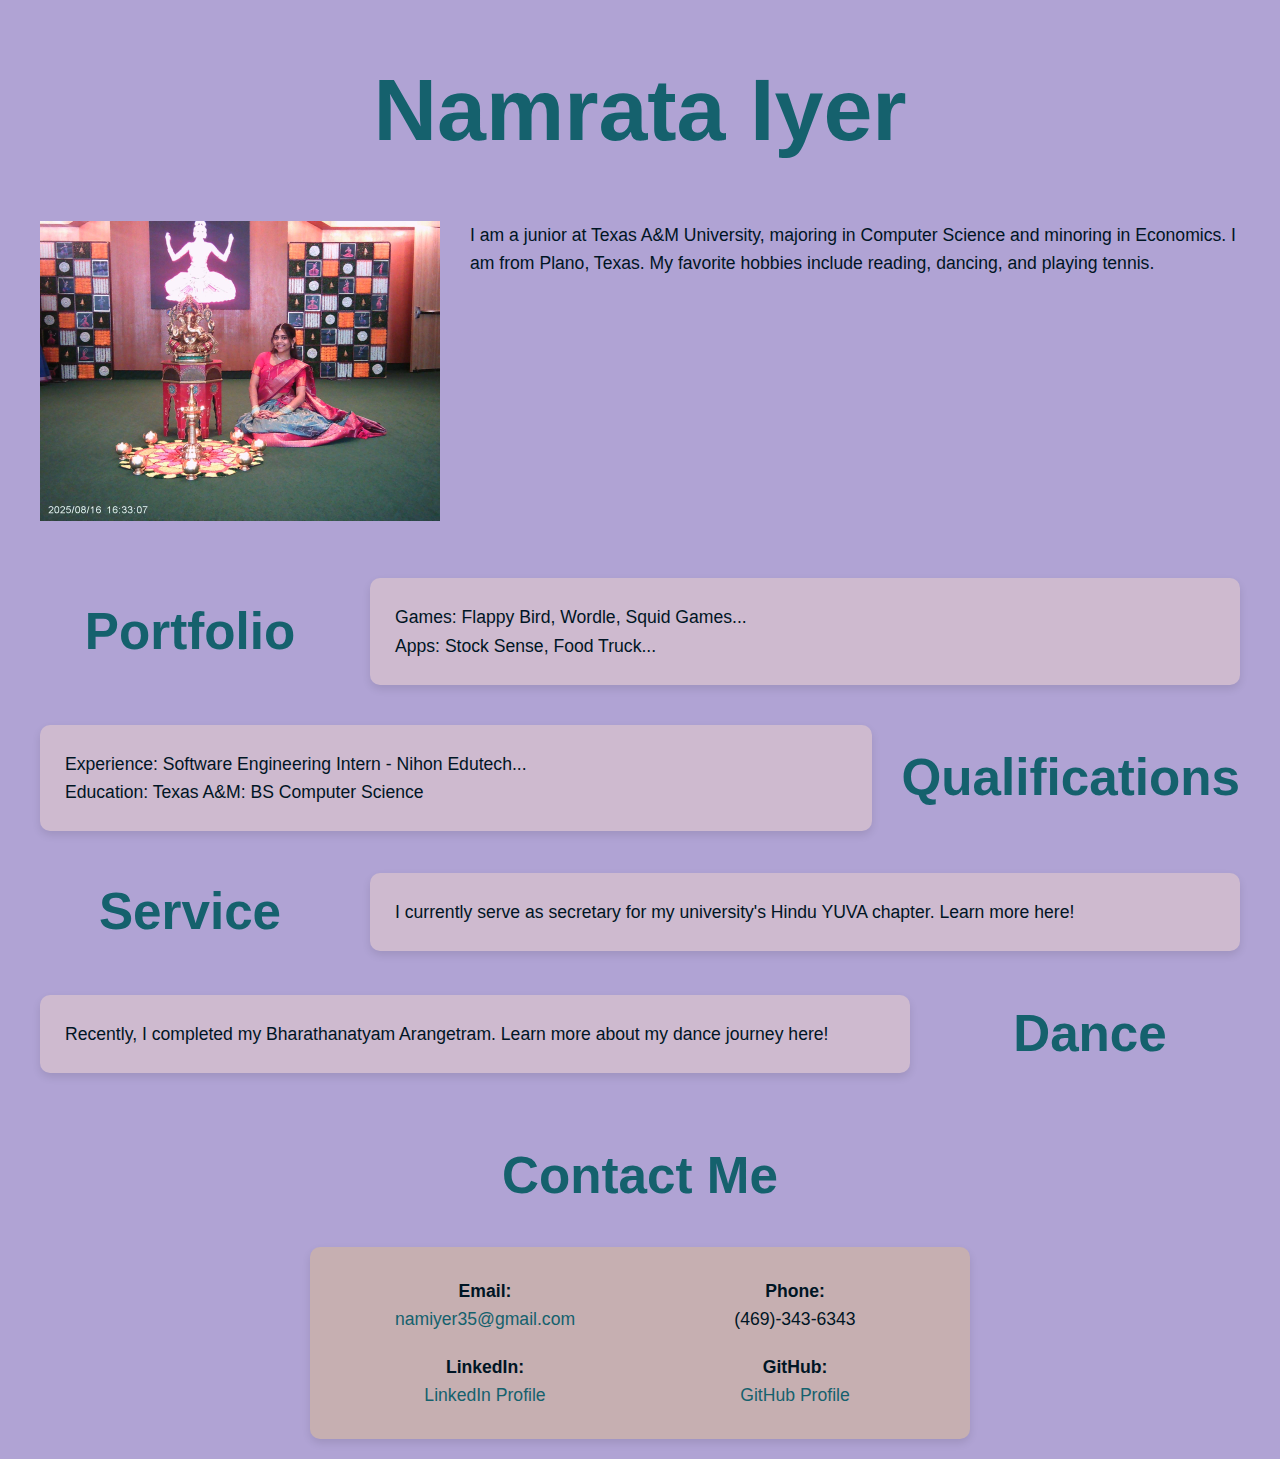
<file: index.html>
<!DOCTYPE html>
<html lang="en">
<head>
    <meta charset="UTF-8">
    <meta name="viewport" content="width=device-width, initial-scale=1.0">
    <title>Namrata Iyer</title>
    <link rel="stylesheet" href="styles.css">
</head>
<body>
    <div class="container">
        <h1 class="main-title">Namrata Iyer</h1>
        <div class="intro">
            <div class="me">
                <!-- i need to add a new image but im waiting for my headshot from career fair lol -->
                <img src="namrata.jpg" alt="namrata" width="400" height="300" object-fit="cover" border-radius="10px" box-shadow="0 4px 8px rgba(0,0,0,0.1);">
            </div>
            <div class="description-box">
                <p>I am a junior at Texas A&M University, majoring in Computer Science and minoring in Economics. I am from Plano, Texas. My favorite hobbies include reading, dancing, and playing tennis.</p>
            </div>
        </div>
        <div class="section">
            <div class="section-title">
                <h2><a href="portfolio.html">Portfolio</a></h2>
            </div>
            <div class="section-content">
                <p>Games: Flappy Bird, Wordle, Squid Games...<br>Apps: Stock Sense, Food Truck...</p>
            </div>
        </div>
        <div class="section reverse">
            <div class="section-title">
                <h2><a href="qualifications.html">Qualifications</a></h2>
            </div>
            <div class="section-content">
                <p>Experience: Software Engineering Intern - Nihon Edutech...<br>Education: Texas A&M: BS Computer Science</p>
            </div>
        </div>
        <div class="section">
            <div class="section-title">
                <h2><a href="service.html">Service</a></h2>
            </div>
            <div class="section-content">
                <p>I currently serve as secretary for my university's Hindu YUVA chapter. Learn more here!</p>
            </div>
        </div>
        <div class="section reverse">
            <div class="section-title">
                <h2><a href="genai.html">Dance</a></h2>
            </div>
            <div class="section-content">
                <p>Recently, I completed my Bharathanatyam Arangetram. Learn more about my dance journey here!</p>
            </div>
        </div>
        <div class="contact-section">
            <h2 class="contact-title">Contact Me</h2>
            <div class="contact-box">
                <div class="contact-item">
                    <strong>Email:</strong><br>
                    <a href="mailto:namiyer35@gmail.com">namiyer35@gmail.com</a>
                </div>
                <div class="contact-item">
                    <strong>Phone:</strong><br>
                    (469)-343-6343
                </div>
                <div class="contact-item">
                    <strong>LinkedIn:</strong><br>
                    <a href="https://www.linkedin.com/in/namrata-iyer/">LinkedIn Profile</a>
                </div>
                <div class="contact-item">
                    <strong>GitHub:</strong><br>
                    <a href="https://github.com/namiyer">GitHub Profile</a>
                </div>
            </div>
        </div>
    </div>
</body>
</file>
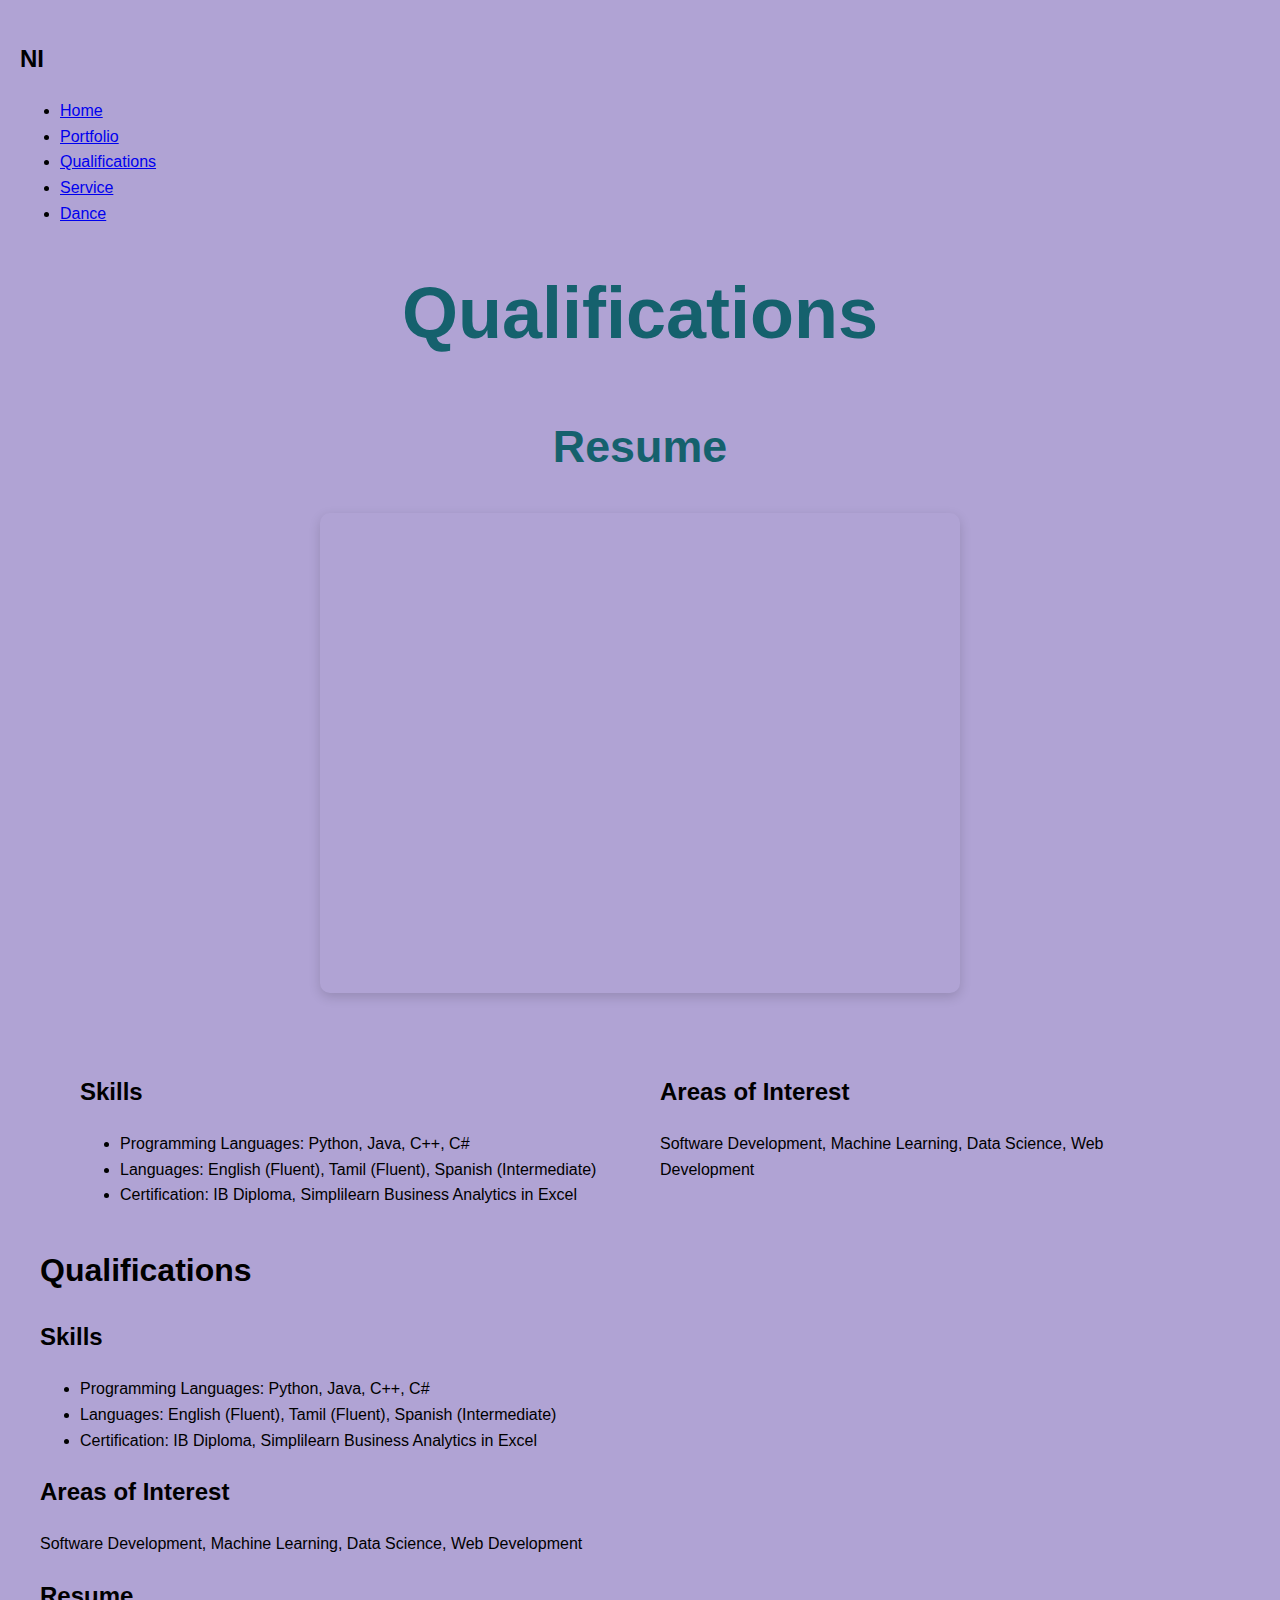
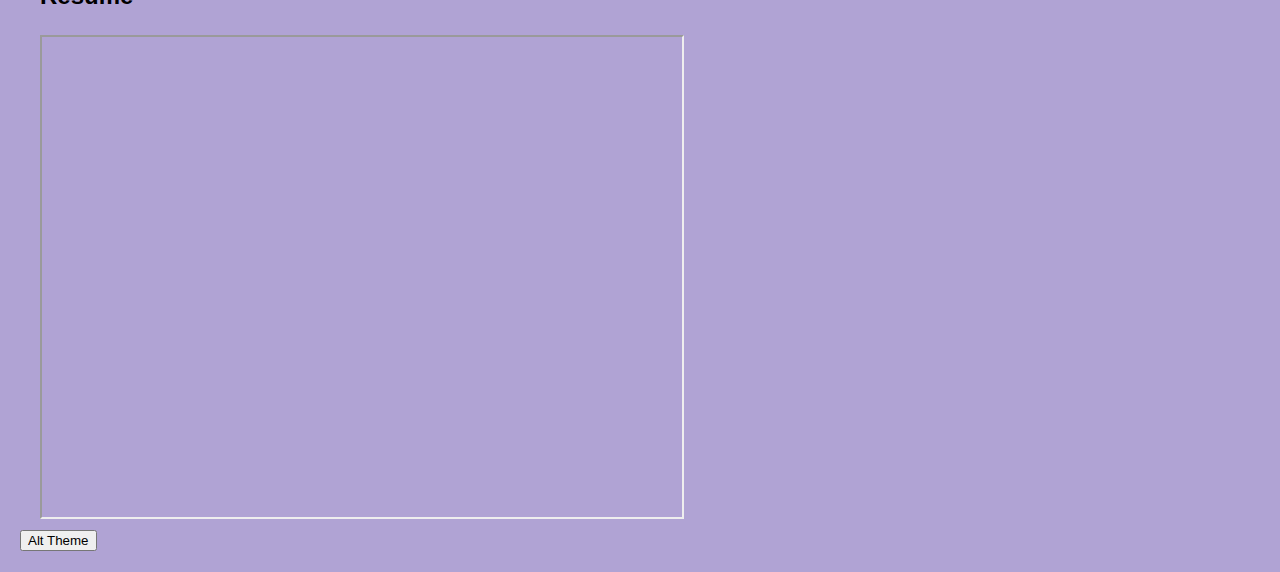
<file: qualifications.html>
<!DOCTYPE html>
<html lang="en">
<head>
    <meta charset="UTF-8">
    <meta name="viewport" content="width=device-width, initial-scale=1.0">
    <title>Qualifications Page</title>
    <link rel="stylesheet" href="styles.css">
</head>
<body>
    <nav class="sidebar">
        <div class="sidebar-logo">
            <h2>NI</h2>
        </div>
        <ul class="sidebar-nav">
            <li><a href="index.html">Home</a></li>
            <li><a href="portfolio.html">Portfolio</a></li>
            <li><a href="qualifications.html" class="active">Qualifications</a></li>
            <li><a href="service.html">Service</a></li>
            <li><a href="genai.html">Dance</a></li>
        </ul>
    </nav>

    <div class="main-content">
        <div class="container">
            <h1 class="qualifications-title">Qualifications</h1>

            <div class="resume-section">
                <h2 class="section-heading-center">Resume</h2>
                <div class="resume-container">
                    <iframe src="https://drive.google.com/file/d/1oJ3rCmeI6ZwchNDEBH0JwCSMecoPmWJ9/preview" width="640" height="480" allow="autoplay"></iframe>
                </div>
            </div>

            <div class="info-grid">
                <div class="info-box">
                    <h2 class="info-heading">Skills</h2>
                    <ul>
                        <li>Programming Languages: Python, Java, C++, C#</li>
                        <li>Languages: English (Fluent), Tamil (Fluent), Spanish (Intermediate)</li>
                        <li>Certification: IB Diploma, Simplilearn Business Analytics in Excel</li>
                    </ul>
                </div>

                <div class="info-box">
                    <h2 class="info-heading">Areas of Interest</h2>
                    <p>Software Development, Machine Learning, Data Science, Web Development</p>
                </div>
            </div>

            <h1 class="qualifications-title-alt">Qualifications</h1>

            <div class="info-stack-alt">
                <div class="info-box-alt">
                    <h2 class="info-heading-alt">Skills</h2>
                    <ul>
                        <li>Programming Languages: Python, Java, C++, C#</li>
                        <li>Languages: English (Fluent), Tamil (Fluent), Spanish (Intermediate)</li>
                        <li>Certification: IB Diploma, Simplilearn Business Analytics in Excel</li>
                    </ul>
                </div>

                <div class="info-box-alt">
                    <h2 class="info-heading-alt">Areas of Interest</h2>
                    <p>Software Development, Machine Learning, Data Science, Web Development</p>
                </div>
            </div>

            <div class="resume-section-alt">
                <h2 class="section-heading-center-alt">Resume</h2>
                <div class="resume-container-alt">
                    <iframe src="https://drive.google.com/file/d/1oJ3rCmeI6ZwchNDEBH0JwCSMecoPmWJ9/preview" width="640" height="480" allow="autoplay"></iframe>
                </div>
            </div>
        </div>
    </div>

    <script src="theme-switcher.js"></script>
</body>
</html>
</file>
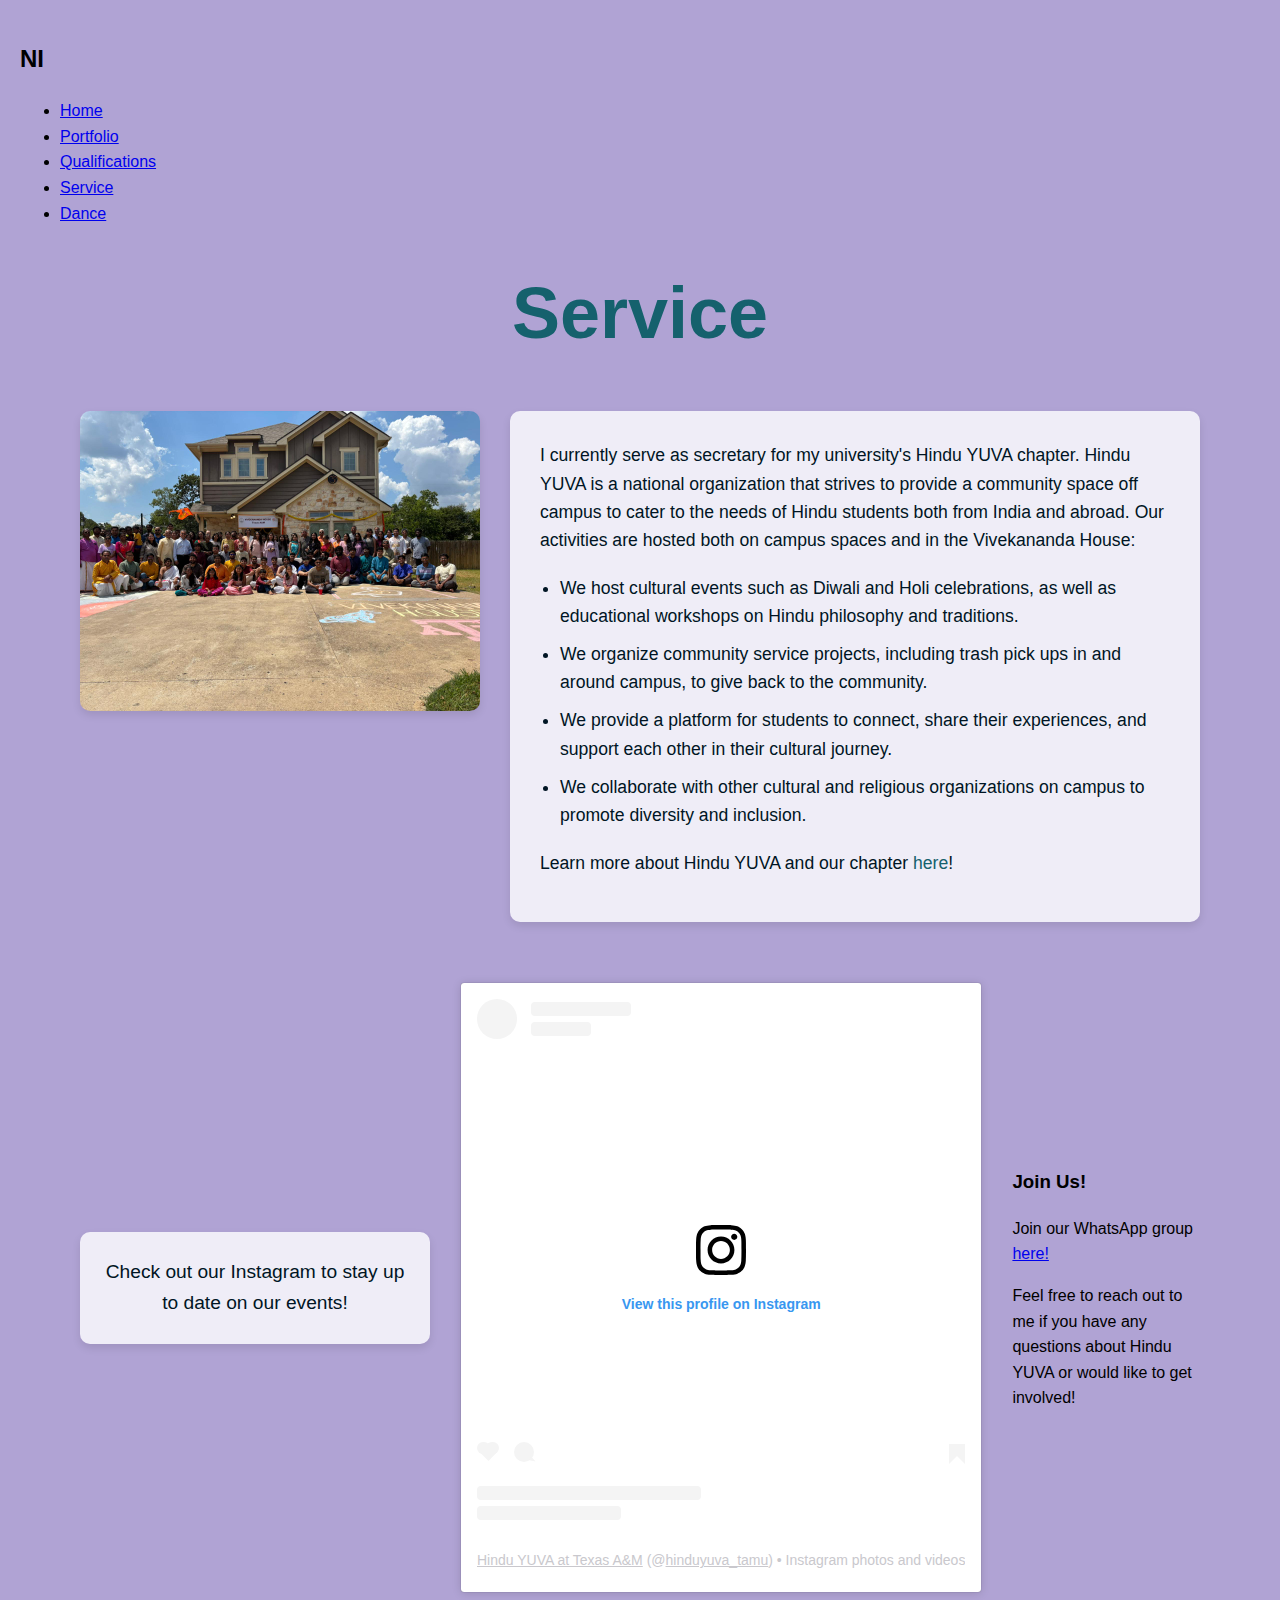
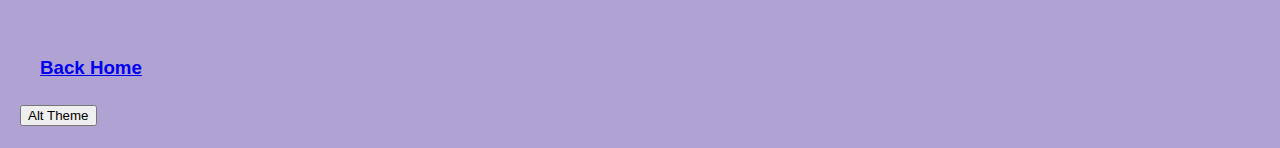
<file: service.html>
<!DOCTYPE html>
<html lang="en">
<head>
    <meta charset="UTF-8">
    <meta name="viewport" content="width=device-width, initial-scale=1.0">
    <title>Service Page</title>
    <link rel="stylesheet" href="styles.css">
</head>
<body>
    <nav class="sidebar">
        <div class="sidebar-logo">
            <h2>NI</h2>
        </div>
        <ul class="sidebar-nav">
            <li><a href="index.html">Home</a></li>
            <li><a href="portfolio.html">Portfolio</a></li>
            <li><a href="qualifications.html">Qualifications</a></li>
            <li><a href="service.html" class="active">Service</a></li>
            <li><a href="genai.html">Dance</a></li>
        </ul>
    </nav>

    <div class="main-content">
        <div class="container">
            <h1 class="service-title">Service</h1>

            <div class="service-section">
                <div class="service-image">
                    <img src="vh.jpg" alt="Vivekananda House">
                </div>
                <div class="service-description">
                    <p>I currently serve as secretary for my university's Hindu YUVA chapter. Hindu YUVA is a national organization that strives to provide a community space off campus to cater to the needs of Hindu students both from India and abroad. Our activities are hosted both on campus spaces and in the Vivekananda House:</p>
                    <ul>
                        <li>We host cultural events such as Diwali and Holi celebrations, as well as educational workshops on Hindu philosophy and traditions.</li>
                        <li>We organize community service projects, including trash pick ups in and around campus, to give back to the community.</li>
                        <li>We provide a platform for students to connect, share their experiences, and support each other in their cultural journey.</li>
                        <li>We collaborate with other cultural and religious organizations on campus to promote diversity and inclusion.</li>
                    </ul>
                    <p>Learn more about Hindu YUVA and our chapter <a href="https://www.hinduyuva.org/">here</a>!</p>
                </div>
            </div>

            <div class="instagram-section">
                <div class="instagram-text">
                    <p>Check out our Instagram to stay up to date on our events!</p>
                </div>
                    <div class="instagram-embed">
                    <blockquote class="instagram-media" data-instgrm-permalink="https://www.instagram.com/hinduyuva_tamu/?utm_source=ig_embed&amp;utm_campaign=loading" data-instgrm-version="14" style=" background:#FFF; border:0; border-radius:3px; box-shadow:0 0 1px 0 rgba(0,0,0,0.5),0 1px 10px 0 rgba(0,0,0,0.15); margin: 1px; max-width:540px; min-width:326px; padding:0; width:99.375%; width:-webkit-calc(100% - 2px); width:calc(100% - 2px);"><div style="padding:16px;"> <a href="https://www.instagram.com/hinduyuva_tamu/?utm_source=ig_embed&amp;utm_campaign=loading" style=" background:#FFFFFF; line-height:0; padding:0 0; text-align:center; text-decoration:none; width:100%;" target="_blank"> <div style=" display: flex; flex-direction: row; align-items: center;"> <div style="background-color: #F4F4F4; border-radius: 50%; flex-grow: 0; height: 40px; margin-right: 14px; width: 40px;"></div> <div style="display: flex; flex-direction: column; flex-grow: 1; justify-content: center;"> <div style=" background-color: #F4F4F4; border-radius: 4px; flex-grow: 0; height: 14px; margin-bottom: 6px; width: 100px;"></div> <div style=" background-color: #F4F4F4; border-radius: 4px; flex-grow: 0; height: 14px; width: 60px;"></div></div></div><div style="padding: 19% 0;"></div> <div style="display:block; height:50px; margin:0 auto 12px; width:50px;"><svg width="50px" height="50px" viewBox="0 0 60 60" version="1.1" xmlns="https://www.w3.org/2000/svg" xmlns:xlink="https://www.w3.org/1999/xlink"><g stroke="none" stroke-width="1" fill="none" fill-rule="evenodd"><g transform="translate(-511.000000, -20.000000)" fill="#000000"><g><path d="M556.869,30.41 C554.814,30.41 553.148,32.076 553.148,34.131 C553.148,36.186 554.814,37.852 556.869,37.852 C558.924,37.852 560.59,36.186 560.59,34.131 C560.59,32.076 558.924,30.41 556.869,30.41 M541,60.657 C535.114,60.657 530.342,55.887 530.342,50 C530.342,44.114 535.114,39.342 541,39.342 C546.887,39.342 551.658,44.114 551.658,50 C551.658,55.887 546.887,60.657 541,60.657 M541,33.886 C532.1,33.886 524.886,41.1 524.886,50 C524.886,58.899 532.1,66.113 541,66.113 C549.9,66.113 557.115,58.899 557.115,50 C557.115,41.1 549.9,33.886 541,33.886 M565.378,62.101 C565.244,65.022 564.756,66.606 564.346,67.663 C563.803,69.06 563.154,70.057 562.106,71.106 C561.058,72.155 560.06,72.803 558.662,73.347 C557.607,73.757 556.021,74.244 553.102,74.378 C549.944,74.521 548.997,74.552 541,74.552 C533.003,74.552 532.056,74.521 528.898,74.378 C525.979,74.244 524.393,73.757 523.338,73.347 C521.94,72.803 520.942,72.155 519.894,71.106 C518.846,70.057 518.197,69.06 517.654,67.663 C517.244,66.606 516.755,65.022 516.623,62.101 C516.479,58.943 516.448,57.996 516.448,50 C516.448,42.003 516.479,41.056 516.623,37.899 C516.755,34.978 517.244,33.391 517.654,32.338 C518.197,30.938 518.846,29.942 519.894,28.894 C520.942,27.846 521.94,27.196 523.338,26.654 C524.393,26.244 525.979,25.756 528.898,25.623 C532.057,25.479 533.004,25.448 541,25.448 C548.997,25.448 549.943,25.479 553.102,25.623 C556.021,25.756 557.607,26.244 558.662,26.654 C560.06,27.196 561.058,27.846 562.106,28.894 C563.154,29.942 563.803,30.938 564.346,32.338 C564.756,33.391 565.244,34.978 565.378,37.899 C565.522,41.056 565.552,42.003 565.552,50 C565.552,57.996 565.522,58.943 565.378,62.101 M570.82,37.631 C570.674,34.438 570.167,32.258 569.425,30.349 C568.659,28.377 567.633,26.702 565.965,25.035 C564.297,23.368 562.623,22.342 560.652,21.575 C558.743,20.834 556.562,20.326 553.369,20.18 C550.169,20.033 549.148,20 541,20 C532.853,20 531.831,20.033 528.631,20.18 C525.438,20.326 523.257,20.834 521.349,21.575 C519.376,22.342 517.703,23.368 516.035,25.035 C514.368,26.702 513.342,28.377 512.574,30.349 C511.834,32.258 511.326,34.438 511.181,37.631 C511.035,40.831 511,41.851 511,50 C511,58.147 511.035,59.17 511.181,62.369 C511.326,65.562 511.834,67.743 512.574,69.651 C513.342,71.625 514.368,73.296 516.035,74.965 C517.703,76.634 519.376,77.658 521.349,78.425 C523.257,79.167 525.438,79.673 528.631,79.82 C531.831,79.965 532.853,80.001 541,80.001 C549.148,80.001 550.169,79.965 553.369,79.82 C556.562,79.673 558.743,79.167 560.652,78.425 C562.623,77.658 564.297,76.634 565.965,74.965 C567.633,73.296 568.659,71.625 569.425,69.651 C570.167,67.743 570.674,65.562 570.82,62.369 C570.966,59.17 571,58.147 571,50 C571,41.851 570.966,40.831 570.82,37.631"></path></g></g></g></svg></div><div style="padding-top: 8px;"> <div style=" color:#3897f0; font-family:Arial,sans-serif; font-size:14px; font-style:normal; font-weight:550; line-height:18px;">View this profile on Instagram</div></div><div style="padding: 12.5% 0;"></div> <div style="display: flex; flex-direction: row; margin-bottom: 14px; align-items: center;"><div> <div style="background-color: #F4F4F4; border-radius: 50%; height: 12.5px; width: 12.5px; transform: translateX(0px) translateY(7px);"></div> <div style="background-color: #F4F4F4; height: 12.5px; transform: rotate(-45deg) translateX(3px) translateY(1px); width: 12.5px; flex-grow: 0; margin-right: 14px; margin-left: 2px;"></div> <div style="background-color: #F4F4F4; border-radius: 50%; height: 12.5px; width: 12.5px; transform: translateX(9px) translateY(-18px);"></div></div><div style="margin-left: 8px;"> <div style=" background-color: #F4F4F4; border-radius: 50%; flex-grow: 0; height: 20px; width: 20px;"></div> <div style=" width: 0; height: 0; border-top: 2px solid transparent; border-left: 6px solid #f4f4f4; border-bottom: 2px solid transparent; transform: translateX(16px) translateY(-4px) rotate(30deg)"></div></div><div style="margin-left: auto;"> <div style=" width: 0px; border-top: 8px solid #F4F4F4; border-right: 8px solid transparent; transform: translateY(16px);"></div> <div style=" background-color: #F4F4F4; flex-grow: 0; height: 12px; width: 16px; transform: translateY(-4px);"></div> <div style=" width: 0; height: 0; border-top: 8px solid #F4F4F4; border-left: 8px solid transparent; transform: translateY(-4px) translateX(8px);"></div></div></div> <div style="display: flex; flex-direction: column; flex-grow: 1; justify-content: center; margin-bottom: 24px;"> <div style=" background-color: #F4F4F4; border-radius: 4px; flex-grow: 0; height: 14px; margin-bottom: 6px; width: 224px;"></div> <div style=" background-color: #F4F4F4; border-radius: 4px; flex-grow: 0; height: 14px; width: 144px;"></div></div></a><p style=" color:#c9c8cd; font-family:Arial,sans-serif; font-size:14px; line-height:17px; margin-bottom:0; margin-top:8px; overflow:hidden; padding:8px 0 7px; text-align:center; text-overflow:ellipsis; white-space:nowrap;"><a href="https://www.instagram.com/hinduyuva_tamu/?utm_source=ig_embed&amp;utm_campaign=loading" style=" color:#c9c8cd; font-family:Arial,sans-serif; font-size:14px; font-style:normal; font-weight:normal; line-height:17px;" target="_blank">Hindu YUVA at Texas A&amp;M</a> (@<a href="https://www.instagram.com/hinduyuva_tamu/?utm_source=ig_embed&amp;utm_campaign=loading" style=" color:#c9c8cd; font-family:Arial,sans-serif; font-size:14px; font-style:normal; font-weight:normal; line-height:17px;" target="_blank">hinduyuva_tamu</a>) • Instagram photos and videos</p></div></blockquote>
                    <script async src="//www.instagram.com/embed.js"></script>
                </div>
                <div class="whatsapp-box">
                    <h3>Join Us!</h3>
                    <p>Join our WhatsApp group <a href="https://chat.whatsapp.com/GIcTlePKHYW7ERtWc9FDRt?mode=ems_copy_c">here!</a></p>
                    <p>Feel free to reach out to me if you have any questions about Hindu YUVA or would like to get involved!</p>
                </div>
            </div>

            <div class="back-home-alt">
                <h3><a href="index.html">Back Home</a></h3>
            </div>
        </div>
    </div>

    <script src="theme-switcher.js"></script>
</body>
</html>
</file>
<file: styles.css>
body {
    background-color: #b0a3d4;
    font-family: Arial, sans-serif;
    margin: 0;
    padding: 20px;
    line-height: 1.6;
}

.container {
    max-width: 1200px;
    margin: 0 auto;
}


.main-title {
    color: #15616d;
    font-size: 5.5em;
    text-align: center;
    margin: 20px 0 40px 0;
    font-weight: bold;
}


.intro {
    display: flex;
    align-items: flex-start;
    gap: 30px;
    margin-bottom: 50px;
}

.me {
    flex-shrink: 0;
}

.description {
    background-color: #cebacf;
    padding: 30px;
    border-radius: 10px;
    box-shadow: 0 4px 8px rgba(0,0,0,0.1);
    flex: 1;
}

.description-box p {
    color: #001524;
    font-size: 1.1em;
    margin: 0;
}


.section {
    display: flex;
    align-items: center;
    gap: 30px;
    margin-bottom: 40px;
}

.section-title {
    flex: 0 0 300px;
    text-align: center;
}

.section-title h2 {
    color: #15616d;
    font-size: 3.2em;
    margin: 0;
}

.section-title a {
    color: #15616d;
    text-decoration: none;
}

.section-title a:hover {
    text-decoration: underline;
}

.section-content {
    background-color: #cebacf;
    padding: 25px;
    border-radius: 10px;
    box-shadow: 0 4px 8px rgba(0,0,0,0.1);
    flex: 1;
}

.section-content p {
    color: #001524;
    font-size: 1.1em;
    margin: 0;
}

.section.reverse {
    flex-direction: row-reverse;
}

.section.reverse .section-title {
    text-align: center;
}


.contact-section {
    text-align: center;
    margin-top: 60px;
}

.contact-title {
    color: #15616d;
    font-size: 3.2em;
    margin-bottom: 30px;
}

.contact-box {
    background-color: #c6afb1;
    padding: 30px;
    border-radius: 10px;
    box-shadow: 0 4px 8px rgba(0,0,0,0.1);
    max-width: 600px;
    margin: 0 auto;
    display: grid;
    grid-template-columns: 1fr 1fr;
    gap: 20px;
}

.contact-item {
    color: #001524;
    font-size: 1.1em;
}

.contact-item a {
    color: #15616d;
    text-decoration: none;
}

.contact-item a:hover {
    text-decoration: underline;
}
.portfolio-title {
    color: #15616d;
    font-size: 4.5em;
    text-align: center;
    margin: 30px 0 40px 0;
    font-weight: bold;
}

.intro-text {
    margin: 0 0 50px 40px;
}

.intro-text p {
    color: #001524;
    font-size: 1.2em;
    line-height: 1.6;
    margin: 0;
}

.section-container {
    margin-bottom: 60px;
}

.section-heading {
    color: #15616d;
    font-size: 2.8em;
    text-align: left;
    margin: 0 0 30px 40px;
    font-weight: bold;
}

.project-grid {
    display: flex;
    gap: 30px;
    margin: 0 40px;
    flex-wrap: wrap;
}

.apps-grid {
    justify-content: flex-start;
}

.project-item {
    flex: 1;
    min-width: 280px;
    max-width: 350px;
}

.project-image {
    margin-bottom: 20px;
}

.project-image img {
    width: 100%;
    height: 200px;
    object-fit: cover;
    border-radius: 10px;
    box-shadow: 0 4px 8px rgba(0,0,0,0.1);
}

.project-description {
    background-color: rgba(255, 255, 255, 0.8);
    padding: 20px;
    border-radius: 10px;
    box-shadow: 0 4px 8px rgba(0,0,0,0.1);
}

.project-description h3 {
    color: #15616d;
    font-size: 1.5em;
    margin: 0 0 15px 0;
    font-weight: bold;
}

.project-description h3 a {
    color: #15616d;
    text-decoration: none;
}

.project-description h3 a:hover {
    text-decoration: underline;
}

.project-description p {
    color: #001524;
    font-size: 1em;
    line-height: 1.5;
    margin: 0;
}

.qualifications-title {
    color: #15616d;
    font-size: 4.5em;
    text-align: center;
    margin: 30px 0 40px 0;
    font-weight: bold;
}

.resume-section {
    text-align: center;
    margin-bottom: 60px;
}

.section-heading-center {
    color: #15616d;
    font-size: 2.8em;
    margin: 0 0 30px 0;
    font-weight: bold;
}

.resume-container {
    display: flex;
    justify-content: center;
    margin: 0 auto;
}

.resume-container iframe {
    border-radius: 10px;
    box-shadow: 0 4px 12px rgba(0,0,0,0.15);
    border: none;
}

.info-grid {
    display: grid;
    grid-template-columns: 1fr 1fr;
    gap: 40px;
    margin: 0 40px;
}

.service-title {
    color: #15616d;
    font-size: 4.5em;
    text-align: center;
    margin: 30px 0 40px 0;
    font-weight: bold;
}

.service-section {
    display: flex;
    align-items: flex-start;
    gap: 30px;
    margin: 0 40px 60px 40px;
}

.service-image {
    flex-shrink: 0;
}

.service-image img {
    width: 400px;
    height: 300px;
    object-fit: cover;
    border-radius: 10px;
    box-shadow: 0 4px 8px rgba(0,0,0,0.1);
}

.service-description {
    background-color: rgba(255, 255, 255, 0.8);
    padding: 30px;
    border-radius: 10px;
    box-shadow: 0 4px 8px rgba(0,0,0,0.1);
    flex: 1;
}

.service-description p {
    color: #001524;
    font-size: 1.1em;
    line-height: 1.6;
    margin: 0 0 15px 0;
}

.service-description ul {
    margin: 20px 0;
    padding-left: 20px;
}

.service-description li {
    color: #001524;
    font-size: 1.1em;
    line-height: 1.6;
    margin-bottom: 10px;
}

.service-description a {
    color: #15616d;
    text-decoration: none;
}

.service-description a:hover {
    text-decoration: underline;
}

.instagram-section {
    display: flex;
    align-items: center;
    gap: 30px;
    margin: 0 40px 60px 40px;
}

.instagram-text {
    flex: 0 0 300px;
    background-color: rgba(255, 255, 255, 0.8);
    padding: 25px;
    border-radius: 10px;
    box-shadow: 0 4px 8px rgba(0,0,0,0.1);
    text-align: center;
}

.instagram-text p {
    color: #001524;
    font-size: 1.2em;
    line-height: 1.6;
    margin: 0;
    font-weight: 500;
}
</file>
